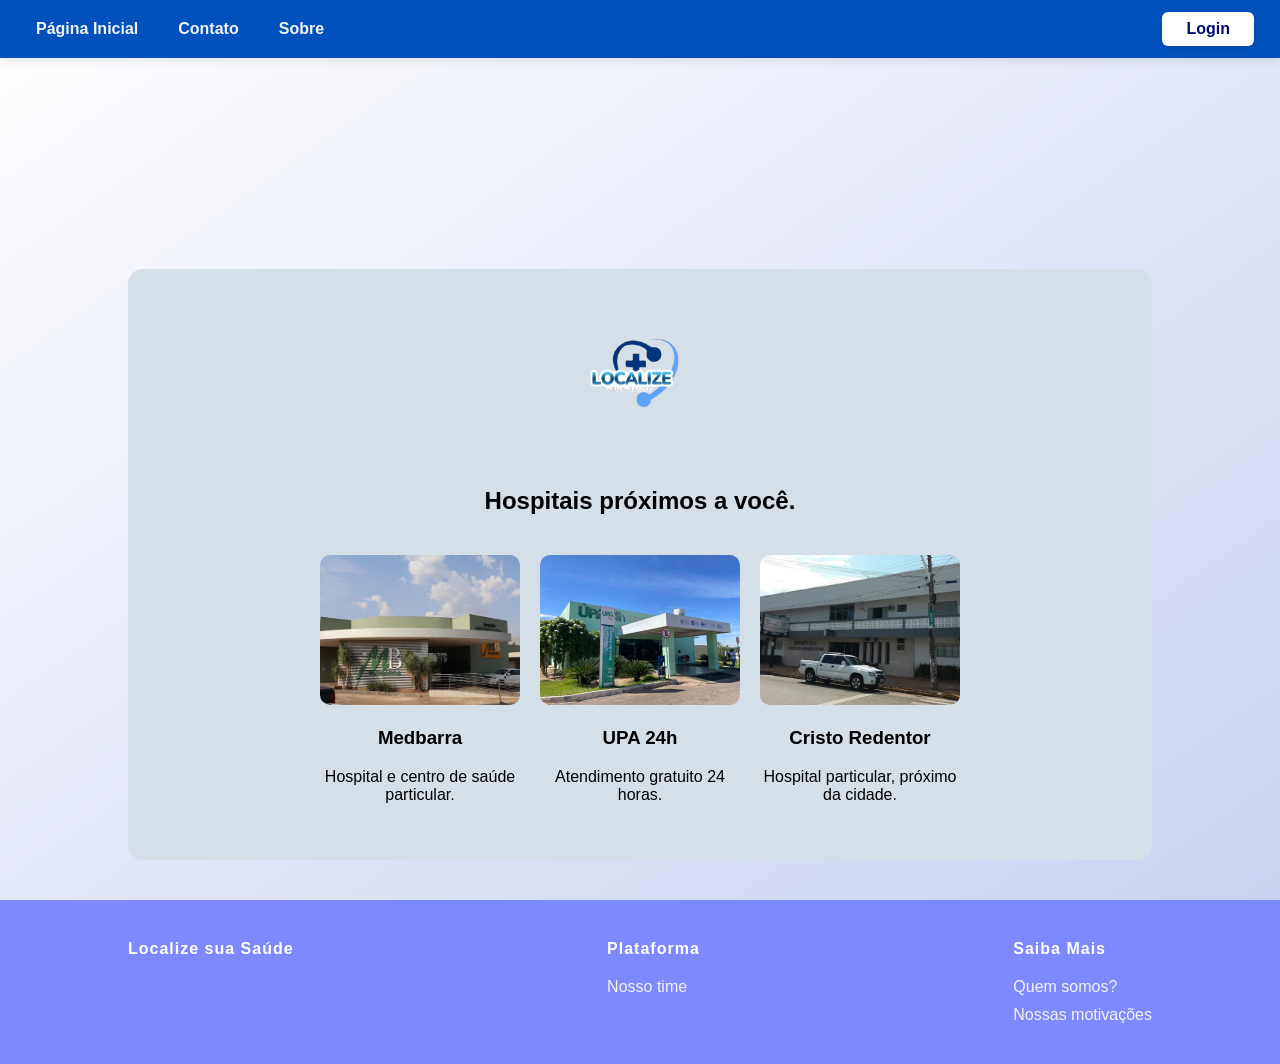
<file: hospitaisprox.html>
<!DOCTYPE html>
<html lang="pt-br">

<head>
    <meta charset="UTF-8">
    <meta name="viewport" content="width=device-width, initial-scale=1.0">
    <title>Localize Sua Saúde</title>
    <link rel="stylesheet" href="style2.css">
</head>

<body>
    <div id="grad1">
        <header class="nav-bar">
            <div id="navbar">
                <a href="index.html">Página Inicial</a>
                <a href="contact.asp">Contato</a>
                <a href="about.asp">Sobre</a>
                <a href="login.html" class="nav-right btn-login">Login</a>
            </div>
        </header>

    <div class="main-container">

        <img src="image-removebg-preview.png" width="220" alt="Logo">

        <h2>Hospitais próximos a você.</h2>

        <div class="hospitals-grid">

            <div class="hospital-card">
                <a href="https://maps.app.goo.gl/s9R9YMNeahVURfL68" target="_blank">
                    <img src="IMG_3476-1024x819.webp" alt="Medbarra">
                </a>
                <h3>Medbarra</h3>
                <p>Hospital e centro de saúde particular.</p>
            </div>

            <div class="hospital-card">
                <a href="https://maps.app.goo.gl/D6An35nCSWtYyJx9A" target="_blank">
                    <img src="12782.jpeg" alt="UPA 24h">
                </a>
                <h3>UPA 24h</h3>
                <p>Atendimento gratuito 24 horas.</p>
            </div>

            <div class="hospital-card">
                <a href="https://maps.app.goo.gl/2FoqoV4Ud8wNbwPs7" target="_blank">
                    <img src="unnamed.jpg" alt="Cristo Redentor">
                </a>
                <h3>Cristo Redentor</h3>
                <p>Hospital particular, próximo da cidade.</p>
            </div>
        </div>

    </div>
</div>
    <footer class="footer">
        <div class="col-1">
            <b>Localize sua Saúde</b>
        </div>
        <div class="col-2">
            <b>Plataforma</b>
            <a href="time.asp">Nosso time</a>
        </div>
        <div class="col-3">
            <b>Saiba Mais</b>
            <a href="quemsomos.asp">Quem somos?</a>
            <a href="nossasmotivacoes.asp">Nossas motivações</a>
        </div>
    </footer>
</body>
</html>
</file>
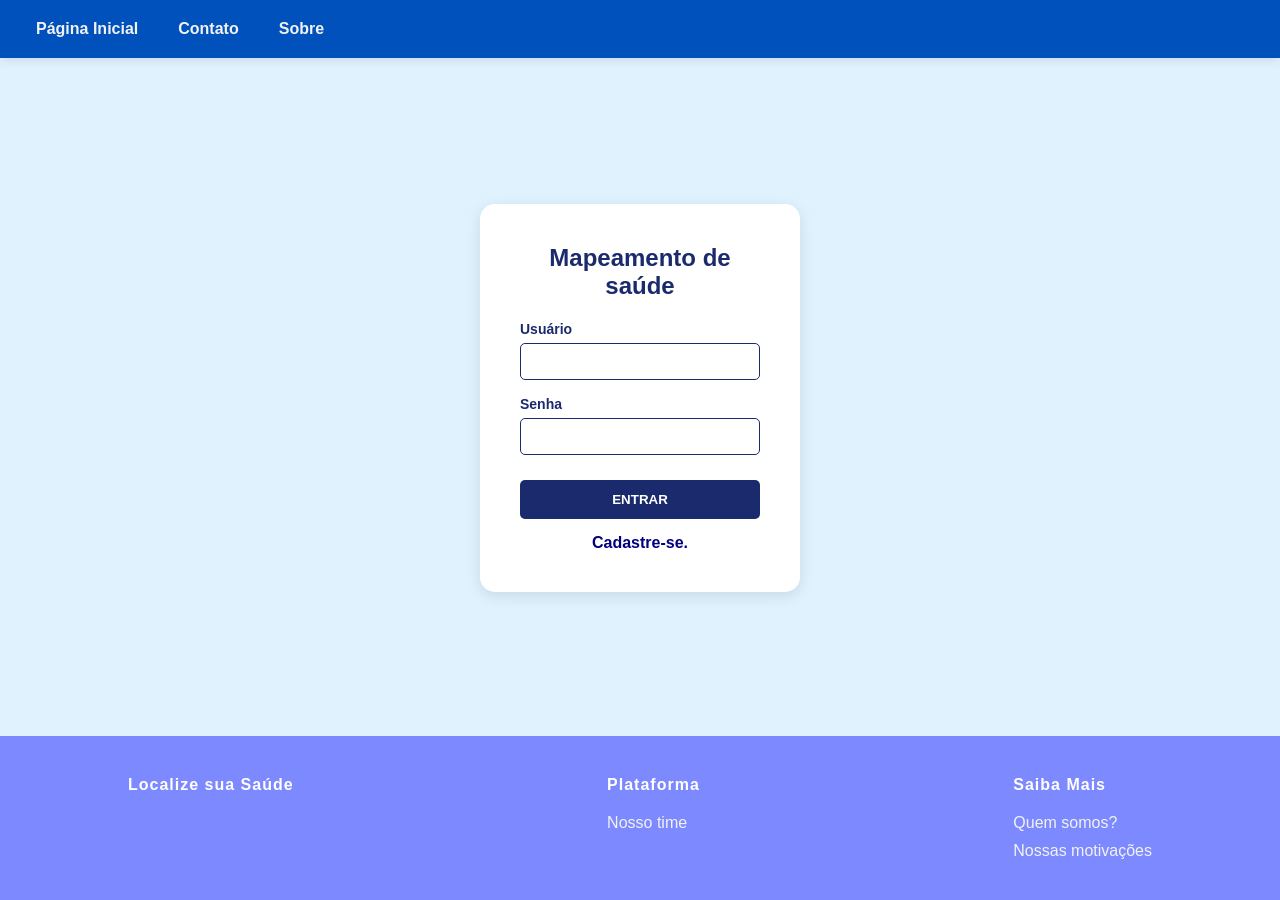
<file: login.html>
<!DOCTYPE html>
<html lang="pt-br">
<head>
    <meta charset="UTF-8">
    <meta name="viewport" content="width=device-width, initial-scale=1.0">
    <title>Login - Mapeamento de Saúde</title>
    <link rel="stylesheet" href="style3.css">
</head>
<body class="login-body">

    <div id="grad1">
        <header class="nav-bar">
            <div id="navbar">
                <a href="index.html">Página Inicial</a>
                <a href="contact.asp">Contato</a>
                <a href="about.asp">Sobre</a>
            </div>
        </header>
    </div>

    <div class="login-wrapper">
        <div class="login-container">
            <h2>Mapeamento de saúde</h2>

            <form action="principal.html">
                <div class="input-group">
                    <label for="user">Usuário</label>
                    <input type="text" id="user" required>
                </div>

                <div class="input-group password-group">
                    <label for="pass">Senha</label>
                    <input type="password" id="pass" required>
                </div>

                <button type="submit" class="btn-submit">
                    ENTRAR
                </button>
            </form>

            <a href="login2.html" class="signup-link">
                Cadastre-se.
            </a>
        </div>
    </div>

    <footer class="footer">
        <div class="col-1">
            <b>Localize sua Saúde</b>
        </div>
        <div class="col-2">
            <b>Plataforma</b>
            <a href="time.asp">Nosso time</a>
        </div>
        <div class="col-3">
            <b>Saiba Mais</b>
            <a href="quemsomos.asp">Quem somos?</a>
            <a href="nossasmotivacoes.asp">Nossas motivações</a>
        </div>
    </footer>

</body>
</html>
</file>
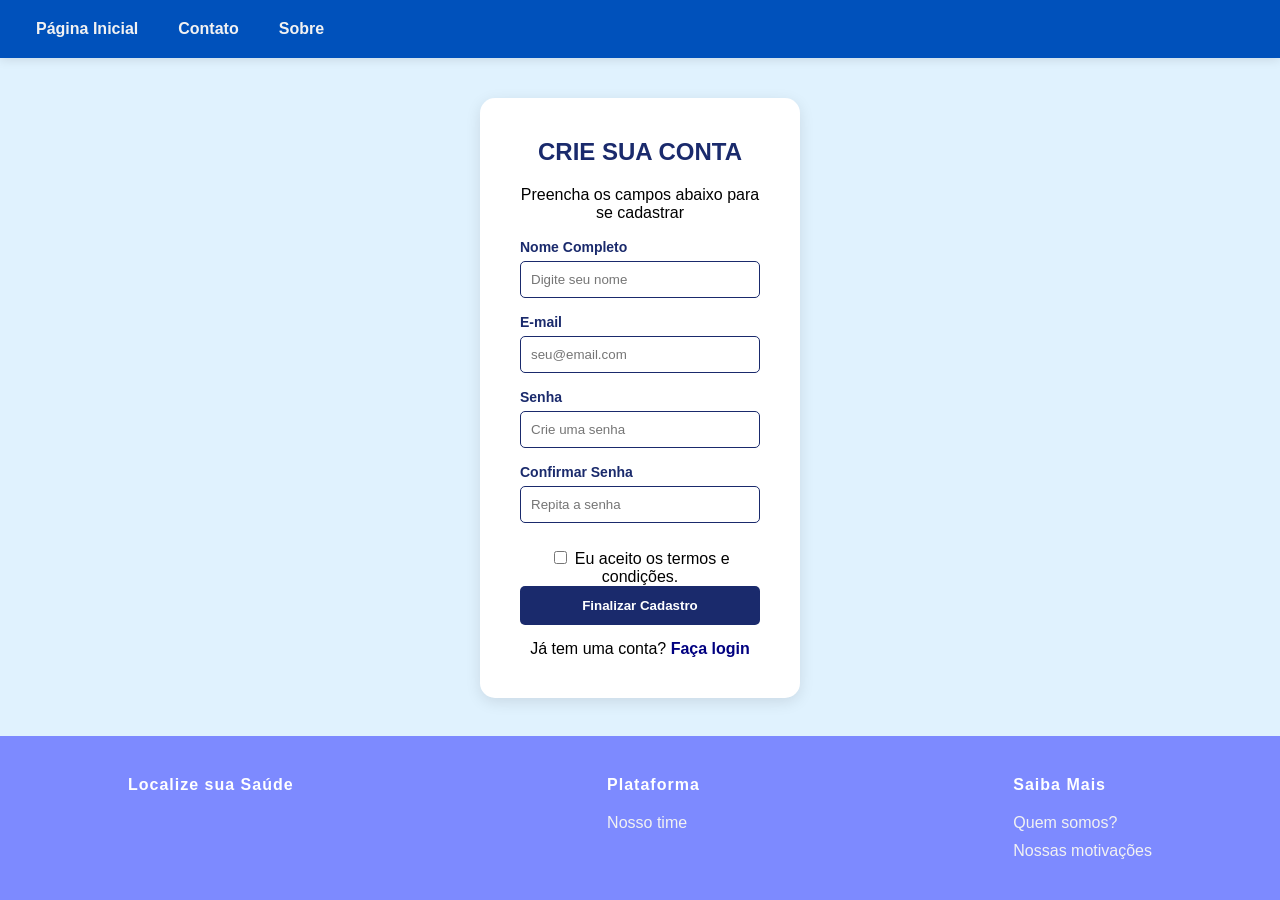
<file: login2.html>
<!DOCTYPE html>
<html lang="pt-BR">
<head>
    <meta charset="UTF-8">
    <meta name="viewport" content="width=device-width, initial-scale=1.0">
    <title>Cadastro - Mapeamento de Saúde</title>
    <link rel="stylesheet" href="style3.css">
</head>
<body class="login-body">

    <div id="grad1">
        <header class="nav-bar">
            <div id="navbar">
                <a href="index.html">Página Inicial</a>
                <a href="contact.asp">Contato</a>
                <a href="about.asp">Sobre</a>
            </div>
        </header>
    </div> <div class="login-wrapper">
        <div class="login-container signup-container">
            
            <div class="signup-header">
                <h2>CRIE SUA CONTA</h2>
                <p>Preencha os campos abaixo para se cadastrar</p>
            </div>

            <form action="login1.html" method="GET">
                
                <div class="input-group">
                    <label for="nome">Nome Completo</label>
                    <input type="text" id="nome" name="nome" placeholder="Digite seu nome" required>
                </div>

                <div class="input-group">
                    <label for="email">E-mail</label>
                    <input type="email" id="email" name="email" placeholder="seu@email.com" required>
                </div>

                <div class="input-group">
                    <label for="senha">Senha</label>
                    <input type="password" id="senha" name="senha" placeholder="Crie uma senha" required>
                </div>

                <div class="input-group password-group">
                    <label for="confirmar_senha">Confirmar Senha</label>
                    <input type="password" id="confirmar_senha" name="confirmar_senha" placeholder="Repita a senha" required>
                </div>

                <div class="terms-group">
                    <label>
                        <input type="checkbox" name="termos" required>
                        <span>Eu aceito os termos e condições.</span>
                    </label>
                </div>

                <button type="submit" class="btn-submit btn-signup">
                    Finalizar Cadastro
                </button>
            </form>

            <div class="footer-link">
                Já tem uma conta? 
                <a href="login.html" class="signup-link link-blue">
                    Faça login
                </a>
            </div>
            
        </div>
    </div>

    <footer class="footer">
        <div class="col-1">
            <b>Localize sua Saúde</b>
        </div>
        <div class="col-2">
            <b>Plataforma</b>
            <a href="time.asp">Nosso time</a>
        </div>
        <div class="col-3">
            <b>Saiba Mais</b>
            <a href="quemsomos.asp">Quem somos?</a>
            <a href="nossasmotivacoes.asp">Nossas motivações</a>
        </div>
    </footer>

</body>
</html>
</file>
<file: style2.css>
/* Estilo do Corpo da Página */
body {
  margin: 0;
  padding: 0;
  background-color: #e0f2fe;
  font-family: 'Segoe UI', Tahoma, Geneva, Verdana, sans-serif;
}

/* Container Branco Principal */
.main-container {
    background-color: rgb(213, 223, 231);
    width: 80%;
    margin: 90px auto 40px auto; /* 90px no topo para não sumir atrás da navbar fixa */
    padding: 40px;
    border-radius: 15px;
    text-align: center;
    box-sizing: border-box;
}

.main-container h2 {
    margin-top: 50px;
}

/* Área que envolve os cards dos hospitais */
.hospitals-grid {
    display: flex;
    justify-content: center;
    gap: 20px;
    margin-top: 40px;
    flex-wrap: wrap;
}

/* Card individual de cada hospital */
.hospital-card {
    width: 200px;
    text-align: center;
}

/* Ajuste e padronização das imagens dos hospitais */
.hospital-card img {
    width: 200px;
    height: 150px;
    border-radius: 10px;
    object-fit: cover; /* Garante que a foto preencha o espaço sem distorcer */
}

#grad1 {
  background-color: #002cbb;
  background-image: linear-gradient(to bottom right, rgb(255, 255, 255), rgba(255, 255, 255, 0.788));
  min-height: 100vh;
  display: flex;
  flex-direction: column;
  justify-content: space-between; /* Garante que o footer fique embaixo */
}

.intro-section {
  padding-top: 100px; /* Aumentado para dar espaço por causa do navbar fixo */
  flex: 1; /* Faz o conteúdo esticar e empurrar o footer */
}
#navbar {
  position: fixed;
  top: 0;
  left: 0;
  width: 100%;
  overflow: hidden;
  background-color: #0051bb;
  z-index: 1000;
  box-shadow: 0 2px 10px rgba(0,0,0,0.1);
  padding: 4px 16px; 
  box-sizing: border-box;
}

#navbar a {
  float: left;
  display: block;
  color: #f2f2f2;
  text-align: center;
  padding: 16px 20px;
  text-decoration: none;
  font-weight: 600;
  transition: background-color 0.3s ease;
}

#navbar a:hover {
  background-color: #00bb38;
  color: white;
}

#navbar .nav-right {
  float: right;
}

#navbar .btn-login {
  background-color: #ffffff;
  color: #000c74;
  margin-top: 8px; 
  margin-right: 10px;
  padding: 8px 24px;
  border-radius: 6px; 
  font-weight: 700; 
  box-shadow: 0 2px 5px rgba(0, 0, 0, 0.1); 
}

#navbar .btn-login:hover {
  background-color: #f0f2ff;
  color: #5c6aff;
  box-shadow: 0 4px 8px rgba(0, 0, 0, 0.15);
}

.footer {
  margin-top: auto; 
  width: 100%;
  padding: 40px 10%; 
  background-color: #7d8aff;
  display: flex;
  justify-content: space-between; 
  box-sizing: border-box;
  color: white;
}

.footer div {
  display: flex;
  flex-direction: column; 
  gap: 10px;
}

.footer div b {
  font-weight: 700;
  margin-bottom: 10px;
  letter-spacing: 1px;
}

.footer a {
  text-decoration: none;
  color: #f2f2f2;
  transition: color 0.2s ease;
}

.footer a:hover {
  color: #1a202c; 
}
</file>
<file: style3.css>
/* Estilos para a página de Login */
.login-body {
    font-family: Arial, sans-serif;
    background-color: #E0F2FE;
    margin: 0;
    padding: 0;
    display: flex;
    flex-direction: column;
    min-height: 100vh; /* Garante que o corpo ocupe toda a altura */
}

/* Nova classe para centralizar a caixa de login entre o topo e o footer */
.login-wrapper {
    flex: 1; /* Faz esse bloco ocupar todo o espaço restante */
    display: flex;
    justify-content: center;
    align-items: center;
    padding-top: 80px; /* Evita que o login fique por baixo da navbar fixa */
    padding-bottom: 20px;
}

/* Container do Formulário */
.login-container {
    background-color: #ffffff;
    padding: 40px;
    border-radius: 15px;
    box-shadow: 0 4px 15px rgba(0, 0, 0, 0.1);
    width: 320px;
    text-align: center;
    box-sizing: border-box;
}

.login-container h2 {
    color: #1a2a6c;
    margin-bottom: 20px;
    margin-top: 0;
}

/* Grupos de Input (Usuário e Senha) */
.input-group {
    margin-bottom: 15px;
    text-align: left;
}

/* Grupo da Senha com espaçamento maior antes do botão */
.input-group.password-group {
    margin-bottom: 25px;
}

.input-group label {
    color: #1a2a6c;
    font-size: 14px;
    font-weight: bold;
}

.input-group input {
    width: 100%;
    padding: 10px;
    margin-top: 5px;
    border: 1px solid #1a2a6c;
    border-radius: 5px;
    box-sizing: border-box;
}

/* Botão Entrar */
.btn-submit {
    width: 100%;
    padding: 12px;
    background-color: #1a2a6c;
    color: white;
    border: none;
    border-radius: 5px;
    cursor: pointer;
    font-weight: bold;
    transition: background-color 0.2s ease;
}

.btn-submit:hover {
    background-color: #111b47;
}

/* Link de Cadastro */
.signup-link {
    display: inline-block;
    margin-top: 15px;
    color: Navy;
    text-decoration: none;
    font-weight: bold;
}

.signup-link:hover {
    text-decoration: underline;
}

/* BARRA DE NAVEGAÇÃO */
#navbar {
  position: fixed;
  top: 0;
  left: 0;
  width: 100%;
  overflow: hidden;
  background-color: #0051bb;
  z-index: 1000;
  box-shadow: 0 2px 10px rgba(0,0,0,0.1);
  padding: 4px 16px; 
  box-sizing: border-box;
}

#navbar a {
  float: left;
  display: block;
  color: #f2f2f2;
  text-align: center;
  padding: 16px 20px;
  text-decoration: none;
  font-weight: 600;
  transition: background-color 0.3s ease;
}

#navbar a:hover {
  background-color: #00bb38;
  color: white;
}

/* FOOTER */
.footer {
  margin-top: auto; /* Empurra o footer sempre para a última linha da página */
  width: 100%;
  padding: 40px 10%; 
  background-color: #7d8aff;
  display: flex;
  justify-content: space-between; 
  box-sizing: border-box;
  color: white;
}

.footer div {
  display: flex;
  flex-direction: column; 
  gap: 10px;
}

.footer div b {
  font-weight: 700;
  margin-bottom: 10px;
  letter-spacing: 1px;
}

.footer a {
  text-decoration: none;
  color: #f2f2f2;
  transition: color 0.2s ease;
}

.footer a:hover {
  color: #1a202c; 
}
</file>
